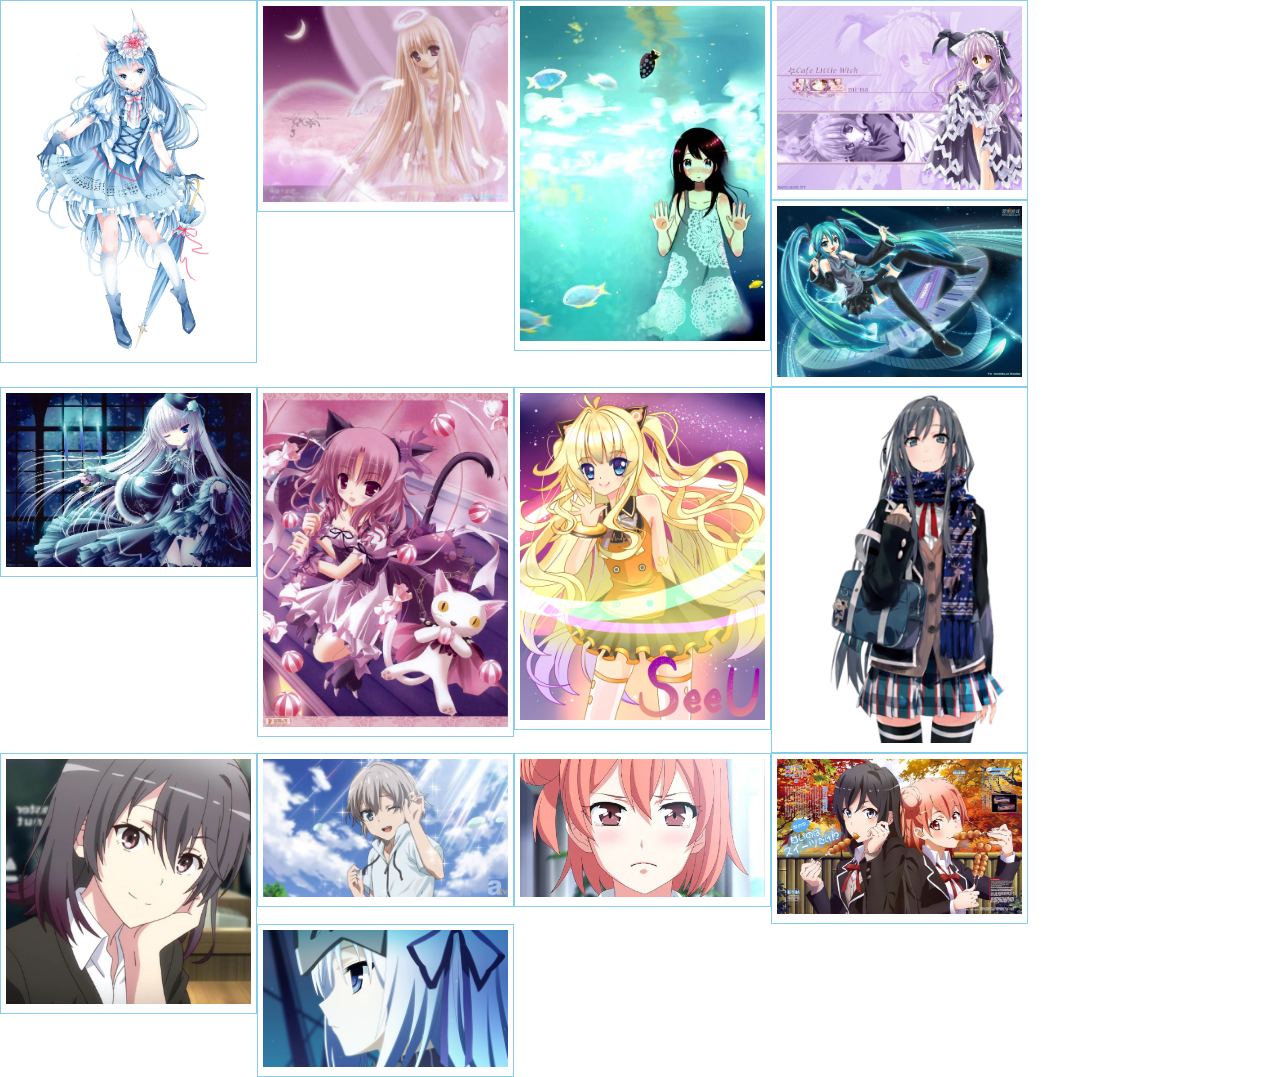
<file: index.html>
<!DOCTYPE html>
<html>
<head>
	<meta charset="utf-8">
	<meta name="viewport" content="width=device-width,initial-scale=1.0">
	<title>瀑布流效果-懒加载</title>
	<link rel="stylesheet" type="text/css" href="style.css">

</head>
<body>
	<div id="container">
		<div class="box">
			<div class="box_img">
				<a href="images/1.jpg">
					<img src="images/1.jpg"  >
				</a>
			</div>
		</div>
		<div class="box">
			<div class="box_img">
				<a href="images/2.jpg">
					<img src="images/2.jpg"  >
				</a>
			</div>
		</div>
		<div class="box">
			<div class="box_img">
				<a href="images/2.jpg">
					<img src="images/3.jpg"  >
				</a>
			</div>
		</div>
		<div class="box">
			<div class="box_img">
				<a href="images/4.jpg">
					<img src="images/4.jpg"  >
				</a>
			</div>
		</div>
		<div class="box">
			<div class="box_img">
				<a href="images/5.jpg">
					<img src="images/5.jpg"  >
				</a>
			</div>
		</div>
		<div class="box">
			<div class="box_img">
				<a href="images/6.jpg">
					<img src="images/6.jpg"  >
				</a>
			</div>
		</div>
		<div class="box">
			<div class="box_img">
				<a href="images/7.jpg">
					<img src="images/7.jpg"  >
				</a>
			</div>
		</div>
		<div class="box">
			<div class="box_img">
				<a href="images/8.png">
					<img src="images/8.png"  >
				</a>
			</div>
		</div>
		<div class="box">
			<div class="box_img">
				<a href="images/9.png">
					<img src="images/9.png"  >
				</a>
			</div>
		</div>
		<div class="box">
			<div class="box_img">
				<a href="images/10.jpg">
					<img src="images/10.jpg"  >
				</a>
			</div>
		</div>
		<div class="box">
			<div class="box_img">
				<a href="images/11.jpg">
					<img src="images/11.jpg"  >
				</a>
			</div>
		</div>
		<div class="box">
			<div class="box_img">
				<a href="images/12.jpg">
					<img src="images/12.jpg"  >
				</a>
			</div>
		</div>
		<div class="box">
			<div class="box_img">
				<a href="images/13.jpg">
					<img src="images/13.jpg"  >
				</a>
			</div>
		</div>
		<div class="box">
			<div class="box_img">
				<a href="images/14.jpg">
					<img src="images/14.jpg"  >
				</a>
			</div>
		</div>

	</div>
	<script type="text/htmlpreview" src="add.js"></script>
</body>
	
</html>
</file>
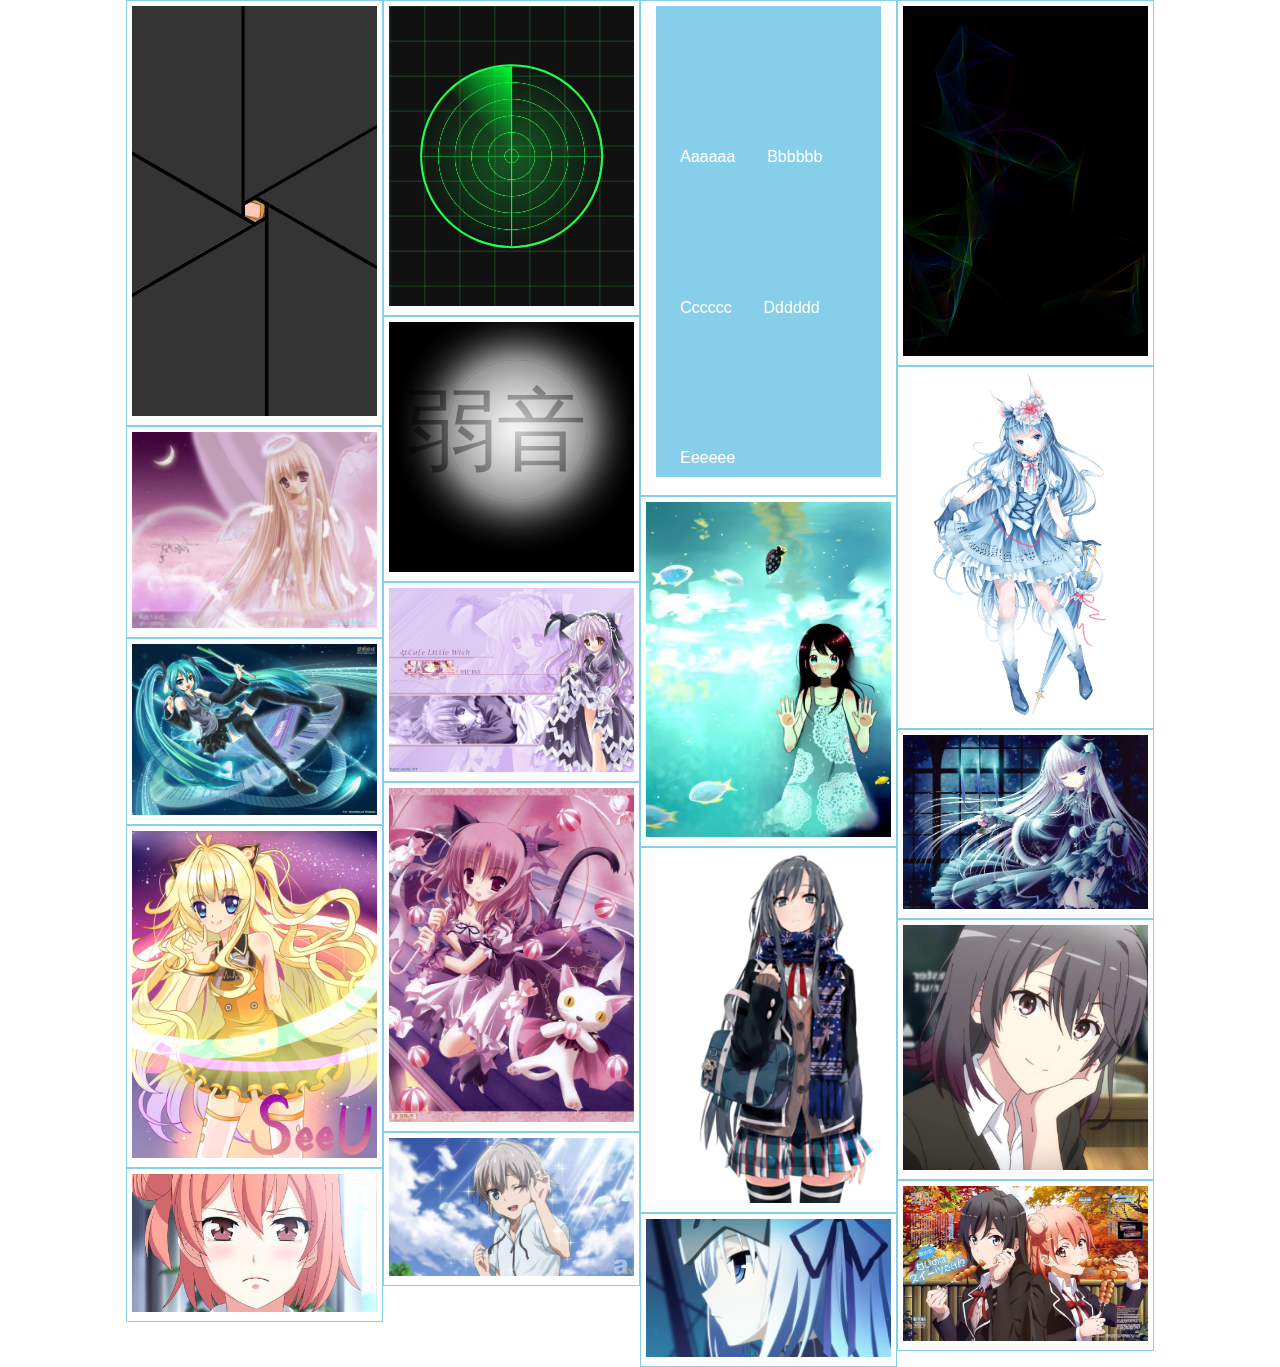
<file: lazyloadWaterFall _effect1.1/index.html>
<!DOCTYPE html>
<html>
<head>
	<meta charset="utf-8">
	<meta name="viewport" content="width=device-width,initial-scale=1.0">
	<title>瀑布流效果-懒加载</title>
	<link rel="stylesheet" type="text/css" href="style.css">

</head>
<body>
	<div id="container">
		<div class="box">
			<div class="box_img">
				<iframe src="Camera.html" width="245px" height="410px" frameborder="0"></iframe>
			</div>
		</div>
		<div class="box">
			<div class="box_img">
				<iframe src="radar.html" width="245px" height="300px" frameborder="0"></iframe>
				</a>
			</div>
		</div>
		<div class="box">
			<div class="box_img">
				<iframe src="btn.html" width="245px" height="480px" frameborder="0"></iframe>
				</a>
			</div>
		</div>
		<div class="box">
			<div class="box_img">
				<iframe src="h5Canvas.html" width="245px" height="350px" frameborder="0"></iframe>
				</a>
			</div>
		</div>
		<div class="box">
			<div class="box_img">
				<iframe src="textEffect.html" width="245px" height="250px" frameborder="0"></iframe>
				</a>
			</div>
		</div>
		<div class="box">
			<div class="box_img">
				<a href="images/1.jpg">
					<img src="images/1.jpg"  >
				</a>
			</div>
		</div>
		<div class="box">
			<div class="box_img">
				<a href="images/2.jpg">
					<img src="images/2.jpg"  >
				</a>
			</div>
		</div>
		<div class="box">
			<div class="box_img">
				<a href="images/2.jpg">
					<img src="images/3.jpg"  >
				</a>
			</div>
		</div>
		<div class="box">
			<div class="box_img">
				<a href="images/4.jpg">
					<img src="images/4.jpg"  >
				</a>
			</div>
		</div>
		<div class="box">
			<div class="box_img">
				<a href="images/5.jpg">
					<img src="images/5.jpg"  >
				</a>
			</div>
		</div>
		<div class="box">
			<div class="box_img">
				<a href="images/6.jpg">
					<img src="images/6.jpg"  >
				</a>
			</div>
		</div>
		<div class="box">
			<div class="box_img">
				<a href="images/7.jpg">
					<img src="images/7.jpg"  >
				</a>
			</div>
		</div>
		<div class="box">
			<div class="box_img">
				<a href="images/8.png">
					<img src="images/8.png"  >
				</a>
			</div>
		</div>
		<div class="box">
			<div class="box_img">
				<a href="images/9.png">
					<img src="images/9.png"  >
				</a>
			</div>
		</div>
		<div class="box">
			<div class="box_img">
				<a href="images/10.jpg">
					<img src="images/10.jpg"  >
				</a>
			</div>
		</div>
		<div class="box">
			<div class="box_img">
				<a href="images/11.jpg">
					<img src="images/11.jpg"  >
				</a>
			</div>
		</div>
		<div class="box">
			<div class="box_img">
				<a href="images/12.jpg">
					<img src="images/12.jpg"  >
				</a>
			</div>
		</div>
		<div class="box">
			<div class="box_img">
				<a href="images/13.jpg">
					<img src="images/13.jpg"  >
				</a>
			</div>
		</div>
		<div class="box">
			<div class="box_img">
				<a href="images/14.jpg">
					<img src="images/14.jpg"  >
				</a>
			</div>
		</div>

	</div>
	<script type="text/javascript" src="add.js"></script>
</body>
</html>
</file>
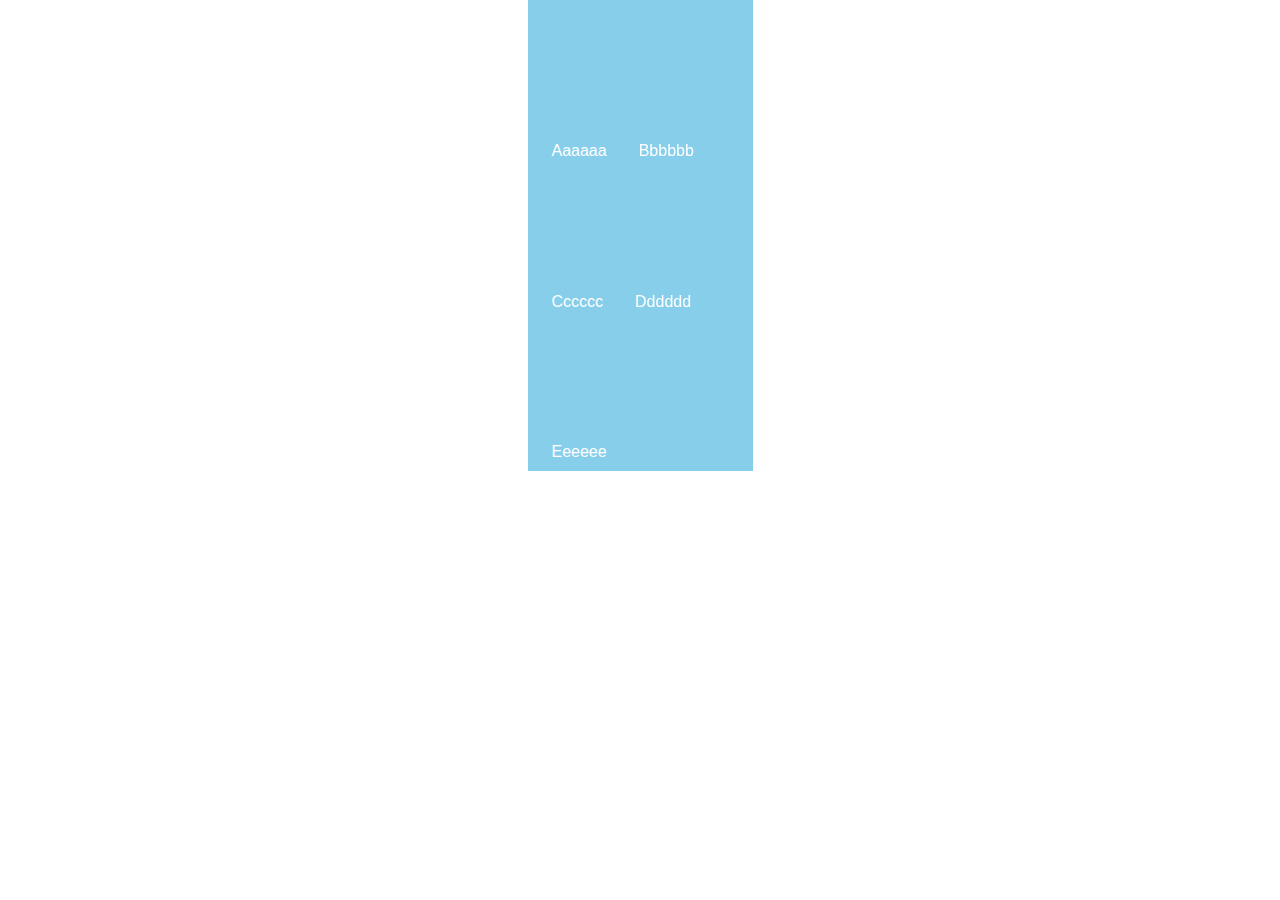
<file: lazyloadWaterFall _effect1.1/btn.html>
<!DOCTYPE>
<html>
<head>
<title>CSS3文字菜单鼠标悬停气泡</title>
<meta charset="utf-8">
	<meta name="viewport" content="width=device-width,initial-scale=1.0">
<link type="text/css" rel="stylesheet" href="css/btn.css">
</head>
<body>

<div class="nav">
	<ul>
		<li>
			<a class="tooltip tooltip-style1" href="#">Aaaaaa
				<span class="tooltip-content">
					我
				</span>
				</a>
			</li>
		<li>
			<a class="tooltip tooltip-style2" href="#">Bbbbbb
				<span class="tooltip-content">
					在
				</span>
			</a>
		</li>
		<li>
			<a class="tooltip tooltip-style3" href="#">Cccccc
				<span class="tooltip-content">
					这
				</span>
			</a>
		</li>
		<li>
			<a class="tooltip tooltip-style4" href="#">Dddddd
				<span class="tooltip-content">
					里
				</span>
				</a>
			</li>
		<li>
			<a class="tooltip tooltip-style5" href="#">Eeeeee
				<span class="tooltip-content">
					~~~
				</span>
			</a>
		</li>
	</ul>
</div>
</div>
</body>
</html>
</file>
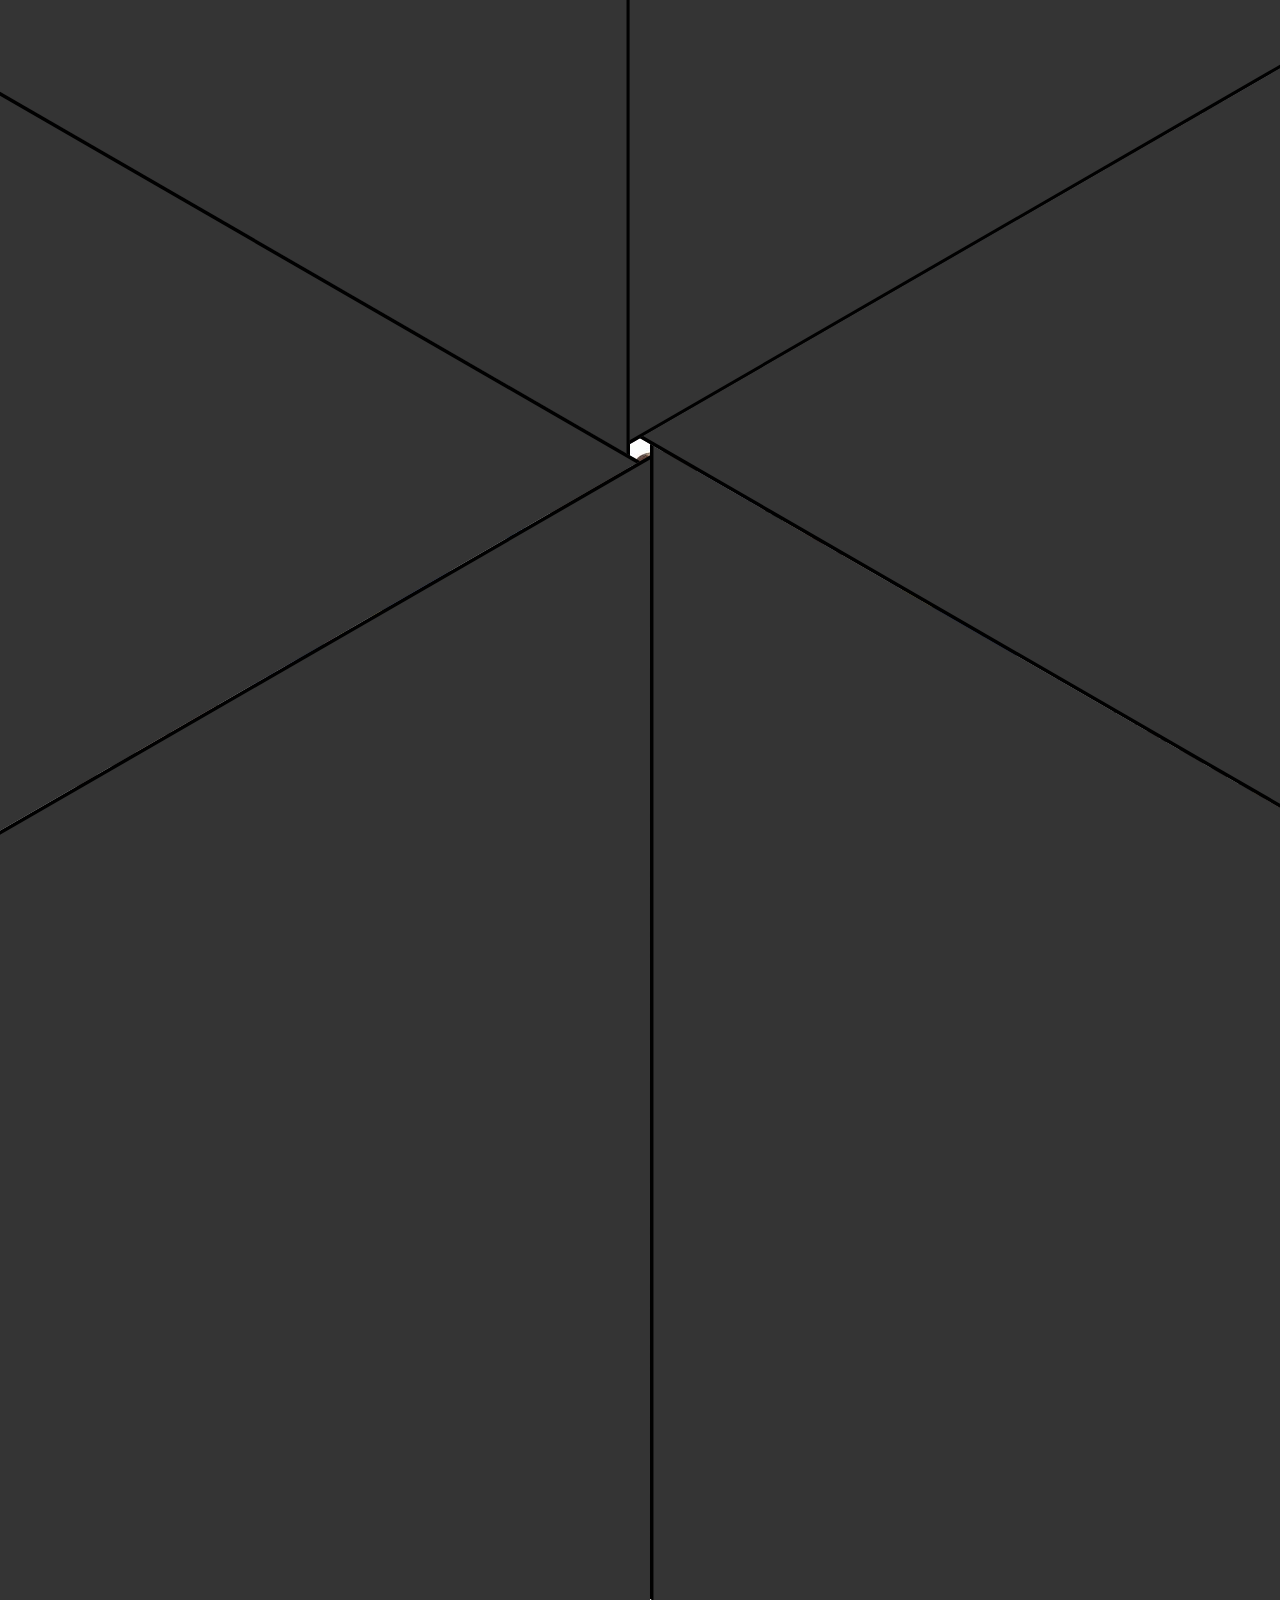
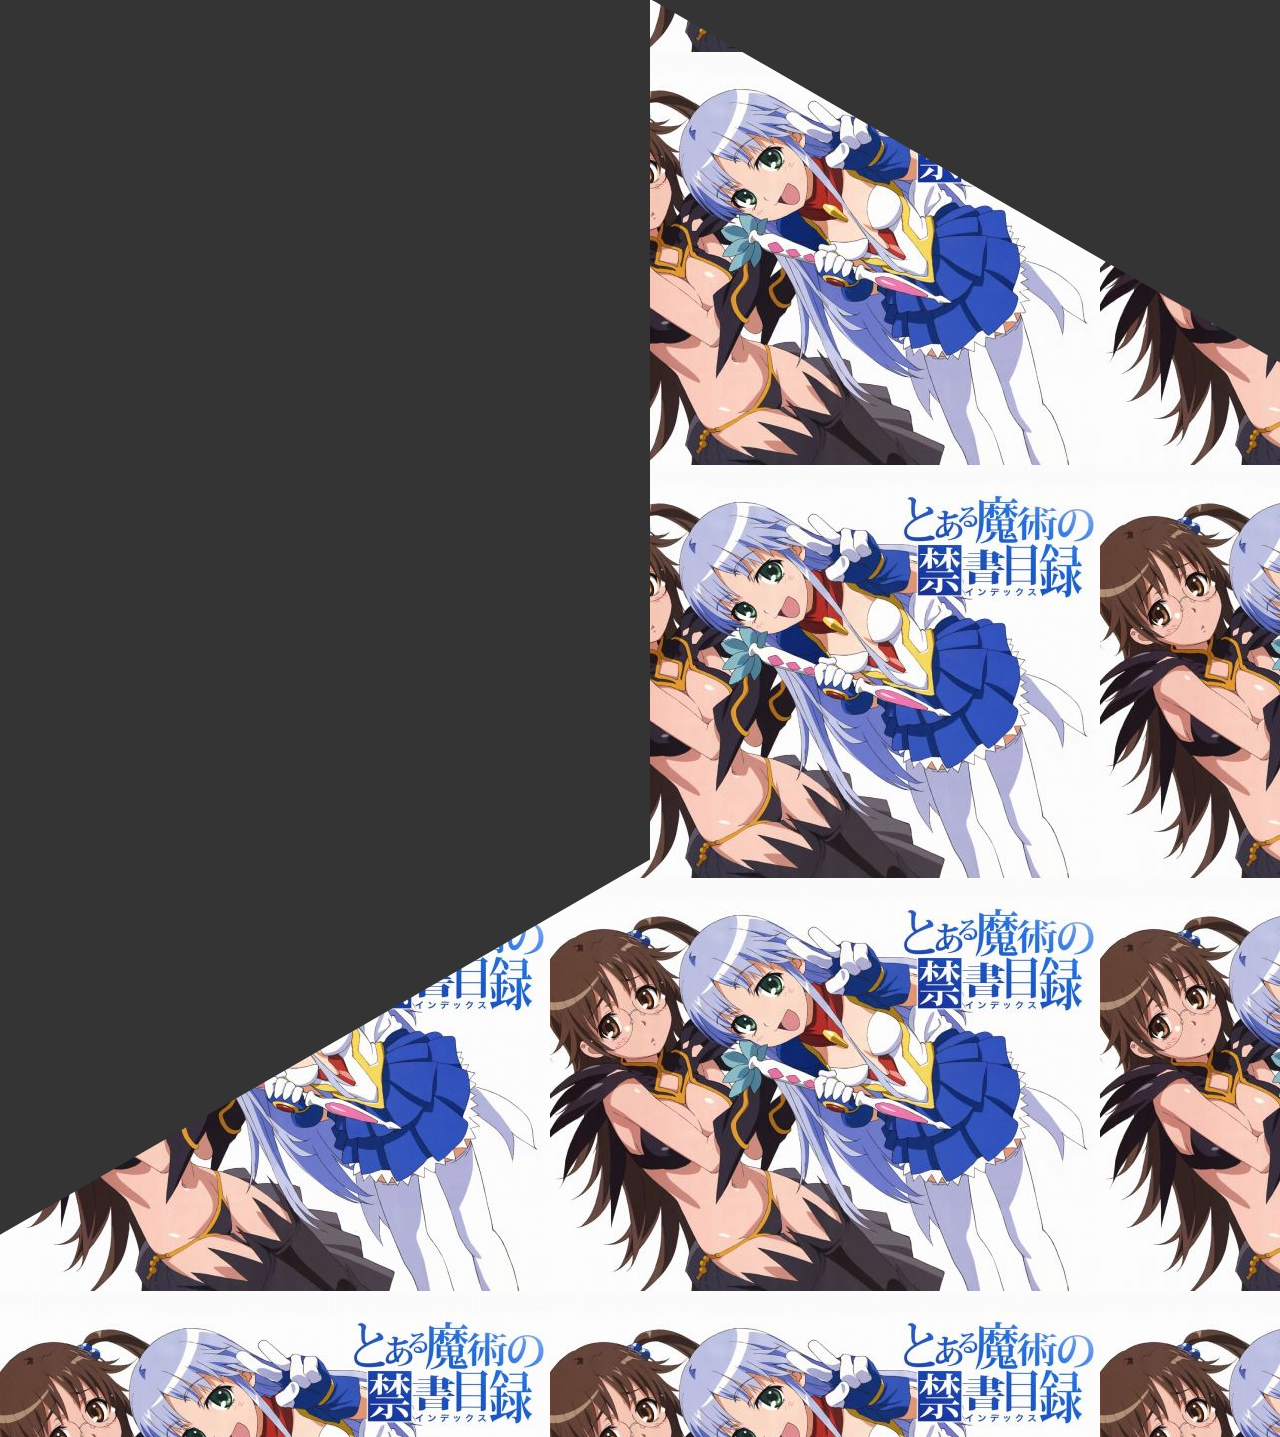
<file: lazyloadWaterFall _effect1.1/Camera.html>
<!DOCTYPE html>
<html >
<head>
  <meta charset="UTF-8">
  <meta name="viewport" content="width=device-width,user-scalable=no,initial-scale=1.0">
  <title>CSS3模仿相机快门特效 </title>
      <link rel="stylesheet" href="css/Camera.css">
</head>

<body>
<div class="shutter">
    <div></div>
    <div></div>
    <div></div>
</div>
    <script type="text/javascript">
    	const shutter = document.querySelector('.shutter');
document.addEventListener("click",function(){
			shutter.classList.toggle('open');
});
    </script>
</body>
</html>
</file>
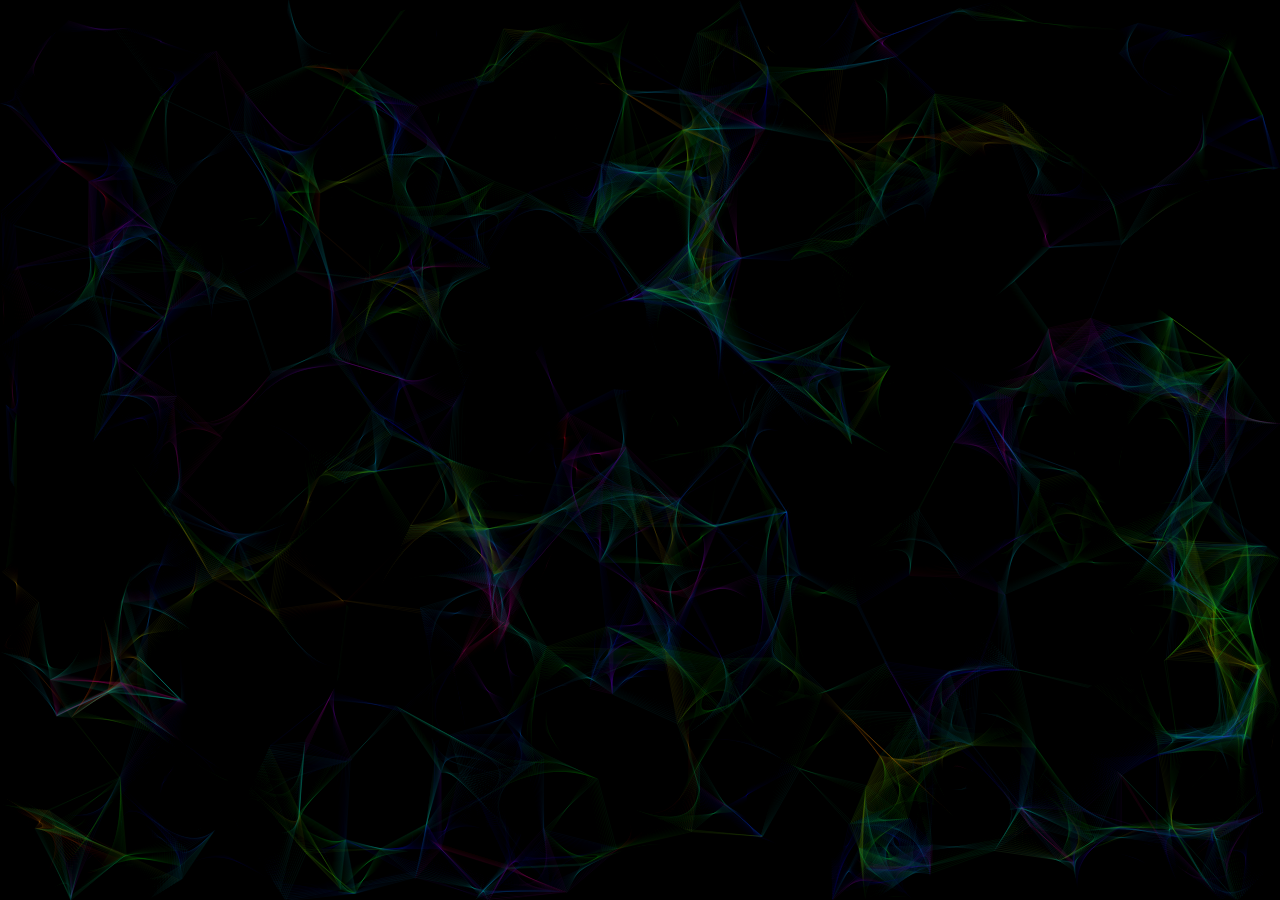
<file: lazyloadWaterFall _effect1.1/h5Canvas.html>
<!DOCTYPE html>
<html >
<head>
  <meta charset="UTF-8">
  <title>canvas背景动画 - H5游戏 | jQuery特效|H5网站特效| H5游戏</title>
      <style>
        canvas{
          position:absolute;
          top:0;
          left:0;
          background-color:black;
        }
    </style>
</head>

<body>
  <canvas id="c"></canvas>
  
<script type="text/javascript">
var w = c.width = window.innerWidth,
    h = c.height = window.innerHeight,
    ctx = c.getContext('2d'),
    
    count = (w*h/3000)|0,
    speed = 4,
    range = 80,
    lineAlpha = .05,
    
    particles = [],
    huePart = 360/count;

for(var i = 0; i < count; ++i)
  particles.push(new Particle((huePart*i)|0));

function Particle(hue){
  this.x = Math.random()*w;
  this.y = Math.random()*h;
  this.vx = (Math.random()-.5)*speed;
  this.vy = (Math.random()-.5)*speed;
  
  this.hue = hue;
}
Particle.prototype.update = function(){
  this.x += this.vx;
  this.y += this.vy;
  
  if(this.x < 0 || this.x > w) this.vx *= -1;
  if(this.y < 0 || this.y > h) this.vy *= -1;
}

function checkDist(a, b, dist){
  var x = a.x - b.x,
      y = a.y - b.y;
  
  return x*x + y*y <= dist*dist;
}

function anim(){
  window.requestAnimationFrame(anim);
  
  ctx.fillStyle = 'rgba(0, 0, 0, .05)';
  ctx.fillRect(0, 0, w, h);
  
  for(var i = 0; i < particles.length; ++i){
    var p1 = particles[i];
    p1.update();
    
    for(var j = i+1; j < particles.length; ++j){
      var p2 = particles[j];
      if(checkDist(p1, p2, range)){
        ctx.strokeStyle = 'hsla(hue, 80%, 50%, alp)'
          .replace('hue', ((p1.hue  + p2.hue + 3)/2) % 360)
          .replace('alp', lineAlpha);
        ctx.beginPath();
        ctx.moveTo(p1.x, p1.y);
        ctx.lineTo(p2.x, p2.y);
        ctx.stroke();
      }
    }
  }
}

anim();
</script>

</body>
</html>
</file>
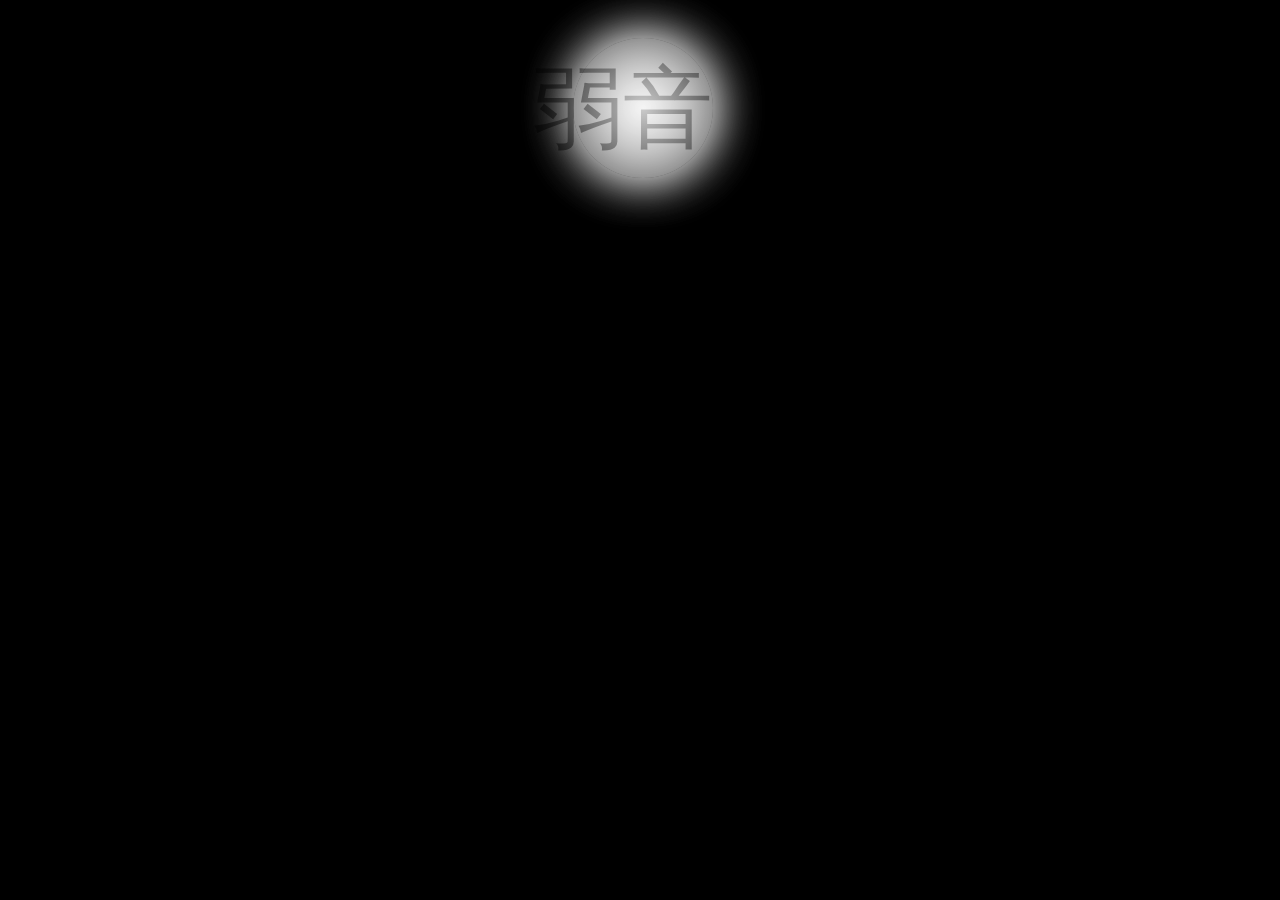
<file: lazyloadWaterFall _effect1.1/textEffect.html>
<!DOCTYPE html>
<html >
<head>
  <meta charset="UTF-8">
  <title>CSS3 实现灯光照射显示文字动画</title>
      <style type="text/css">
		body {background: #000;}

.content {position: relative;width: 235px;margin: 0 auto;}

p {margin: 0;padding: 0;font-size: 90px; }

.klam {
  position: absolute;
  top: 40px;
  left: 10px; 
  color: #000;
  z-index: 1;
  animation: shadow 5.0s ease-in-out infinite;
}

.noor {
    position: absolute;
    top: 30px;
    left: 50px;
    width: 140px;
    height: 140px; 
    opacity: 0.8;
    border-radius: 100px;
    z-index: 0;
    background: 
      -webkit-radial-gradient(center, ellipse cover, #fff 0%, rgba(255, 255, 255, 0.2) 100%); 
     box-shadow: 0px 0px 50px #fff;
    animation: noor 5.0s ease-in-out infinite;
}

.two {z-index: 2;opacity: 0.8;}

@-webkit-keyframes noor {
    0% {left: 0px;}
    60%{left:80px;}
    100% {left:0px;}
}

@-webkit-keyframes shadow {
  0% {text-shadow: -9px 1px 4px #000;}
  50% {text-shadow: 9px 1px 4px #000; }
  100% {text-shadow: -9px 1px 4px #000;}    
}
 
      </style>
</head>

<body>
  <div class="content">
  <div class="klam">
    <p>弱音</p>
  </div>
  <div class="noor one"></div>
  <div class="noor two"></div>
</div>
  
  
</body>
</html>
</file>
<file: style.css>
*{
	margin: 0;
	padding: 0;
}
a{
	text-decoration:none;
	cursor:pointer;
}
#container{
	margin: 0 auto;
	position:relative;
}
.box{
	float: left;
	border: 1px solid skyblue;
	padding:5px;
}
.box_img img{
	width:245px;
	height: auto;
}
@media screen and (max-width:480px){
	#container{
		width: 300px;
	}
}
</file>
<file: lazyloadWaterFall _effect1.1/style.css>
*{
	margin: 0;
	padding: 0;
}
a{
	text-decoration:none;
	cursor:pointer;
}
#container{
	margin: 0 auto;
	position:relative;
}
.box{
	float: left;
	border: 1px solid skyblue;
	padding:5px;
}
.box_img img{
	width:245px;
	height: auto;
}
@media screen and (max-width:480px){
	#container{
		width: 300px;
	}
}
</file>
<file: lazyloadWaterFall _effect1.1/css/btn.css>
*{
	padding:0;
	margin:0;
}
ul{
	list-style:none;
   }
a{
	 text-decoration:none;
}
.clearfix:before, .clearfix:after{ 
	content: '';
	display:block;
}
.clearfix:after {
	clear: both; 
}
.nav{
	background-color:skyblue;
	width: 205px;
	margin:0 auto;
	padding:10px;
}
.nav ul li{
	padding-top:130px;
	margin:0 10px;
	display:inline-block;
	position:relative;
	}
.nav ul li a{
	display:inline-block;
	padding: 0.15em 0.25em 0;
	font-family:Arial, Helvetica, sans-serif;
	-webkit-transition: color 0.3s;
	-moz-transition: color 0.3s;
	-o-transition: color 0.3s;
	transition:color 0.3s;
	}
	
/*tooltip*/
.tooltip{
	display:inline;
	position:relative;
	color:white;
	z-index: 999;
	}
.tooltip-content{
	position:absolute;
	z-index: 9999;
	width:100px;
	height:100px;
	border-radius:50%;
	background:#fff;
	left:50%;
	margin-left:-50px;
	bottom:100%;
	margin-bottom:20px;
	text-align:center;
	padding-top:30px;
	cursor: default;
	pointer-events: none;/*鼠标点击穿透*/
	opacity:0;
	-webkit-box-sizing:border-box;
	-moz-box-sizing:border-box;
	-o-box-sizing:border-box;
	box-sizing:border-box;
	}
.tooltip-style1 .tooltip-content{
	-webkit-transform:translate3d(0,10px,0) rotate3d(1,1,1,45deg);
	-moz-transform:translate3d(0,10px,0) rotate3d(1,1,1,45deg);
	-ms-transform:translate3d(0,10px,0) rotate3d(1,1,1,45deg);
	-o-transform:translate3d(0,10px,0) rotate3d(1,1,1,45deg);
	transform:translate3d(0,10px,0) rotate3d(1,1,1,45deg);
	-webkit-transform-origin:50% 100%;
	-moz-transform-origin:50% 100%;
	-ms-transform-origin:50% 100%;
	-o-transform-origin:50% 100%;
	transform-origin: 50% 100%;
	-webkit-transition: opacity 0.3s, -webkit-transform 0.3s;
	-moz-transition: opacity 0.3s, -moz-transform 0.3s;
	-ms-transition: opacity 0.3s, -ms-transform 0.3s;
	-o-transition: opacity 0.3s, -ms-transform 0.3s;
	transition: opacity 0.3s, transform 0.3s;
	}
.tooltip-style1 .tooltip-content i{
	-webkit-transform: scale3d(0,0,1);
	-moz-transform: scale3d(0,0,1);
	-ms-transform: scale3d(0,0,1);
	-o-transform: scale3d(0,0,1);
	transform: scale3d(0,0,1);
	}
.tooltip-style2 .tooltip-content{
	-webkit-transform:translate3d(0,-20px,0);
	-moz-transform:translate3d(0,-20px,0);
	-ms-transform:translate3d(0,-20px,0);
	-o-transform:translate3d(0,-20px,0);
	transform:translate3d(0,-20px,0);
	-webkit-transition: opacity 0.3s, -webkit-transform 0.3s;
	-moz-transition: opacity 0.3s, -moz-transform 0.3s;
	-ms-transition: opacity 0.3s, -ms-transform 0.3s;
	-o-transition: opacity 0.3s, -ms-transform 0.3s;
	transition: opacity 0.3s, transform 0.3s;
	}
.tooltip-style2 .tooltip-content i{
	-webkit-transform:translate3d(0,-10px,0);
	-moz-transform:translate3d(0,-10px,0);
	-ms-transform:translate3d(0,-10px,0);
	-o-transform:translate3d(0,-10px,0);
	transform:translate3d(0,-10px,0);;
	}
.tooltip-style3 .tooltip-content{
	-webkit-transform:translate3d(0,10px,0) rotate3d(0,1,0,90deg);
	-moz-transform:translate3d(0,10px,0) rotate3d(0,1,0,90deg);
	-ms-transform:translate3d(0,10px,0) rotate3d(0,1,0,90deg);
	-o-transform:translate3d(0,10px,0) rotate3d(0,1,0,90deg);
	transform:translate3d(0,10px,0) rotate3d(0,1,0,90deg);
	-webkit-transition: opacity 0.3s, -webkit-transform 0.3s;
	-moz-transition: opacity 0.3s, -moz-transform 0.3s;
	-ms-transition: opacity 0.3s, -ms-transform 0.3s;
	-o-transition: opacity 0.3s, -ms-transform 0.3s;
	transition: opacity 0.3s, transform 0.3s;
	}
.tooltip-style3 .tooltip-content i{
	-webkit-transform: scale3d(0,0,1);
	-moz-transform: scale3d(0,0,1);
	-ms-transform: scale3d(0,0,1);
	-o-transform: scale3d(0,0,1);
	transform: scale3d(0,0,1);
	}
.tooltip-style4 .tooltip-content{
	-webkit-transform:translate3d(0,10px,0) rotate3d(0,0,1,-45deg);
	-moz-transform:translate3d(0,10px,0) rotate3d(0,0,1,-45deg);
	-ms-transform:translate3d(0,10px,0) rotate3d(0,0,1,-45deg);
	-o-transform:translate3d(0,10px,0) rotate3d(0,0,1,-45deg);
	transform:translate3d(0,10px,0) rotate3d(0,0,1,-45deg);
	-webkit-transform-origin:50% 100%;
	-moz-transform-origin:50% 100%;
	-ms-transform-origin:50% 100%;
	-o-transform-origin:50% 100%;
	transform-origin: 50% 100%;
	-webkit-transition: opacity 0.3s, -webkit-transform 0.3s;
	-moz-transition: opacity 0.3s, -moz-transform 0.3s;
	-ms-transition: opacity 0.3s, -ms-transform 0.3s;
	-o-transition: opacity 0.3s, -ms-transform 0.3s;
	transition: opacity 0.3s, transform 0.3s;
	}
.tooltip-style4 .tooltip-content i{
	-webkit-transform:translate3d(0,-100px,0);
	-moz-transform:translate3d(0,-100px,0);
	-ms-transform:translate3d(0,-100px,0));
	-o-transform:translate3d(0,-100px,0);
	transform:translate3d(0,-100px,0);
	-webkit-transform: scale3d(0,0,1);
	-moz-transform: scale3d(0,0,1);
	-ms-transform: scale3d(0,0,1);
	-o-transform: scale3d(0,0,1);
	transform: scale3d(0,0,1);
	-webkit-transition: -webkit-transform 0.1s;
	-moz-transition: -moz-transform 0.1s;
	-ms-transition: -ms-transform 0.1s;
	-o-transition: -ms-transform 0.1s;
	transition: transform 0.1s;
	}
.tooltip-style3 .tooltip-content i{
	-webkit-transform: scale3d(0,0,0);
	-moz-transform: scale3d(0,0,0);
	-ms-transform: scale3d(0,0,0);
	-o-transform: scale3d(0,0,0);
	transform: scale3d(0,0,0);
	}
.tooltip-style5 .tooltip-content{
	-webkit-transition: opacity 0.3s, -webkit-transform 0.3s;
	-moz-transition: opacity 0.3s, -moz-transform 0.3s;
	-ms-transition: opacity 0.3s, -ms-transform 0.3s;
	-o-transition: opacity 0.3s, -ms-transform 0.3s;
	transition: opacity 0.3s, transform 0.3s;
	}
.nav a:hover{
	color:red;
}
.tooltip:hover .tooltip-content,
.tooltip:hover .tooltip-content i{
	opacity:1;
	pointer-events: auto;
	-webkit-transform:translate3d(0,0,0) scale3d(1,1,1);
	-moz-transform:translate3d(0,0,0) scale3d(1,1,1);
	-ms-transform:translate3d(0,0,0) scale3d(1,1,1,);
	-o-transform:translate3d(0,0,0) scale3d(1,1,1);
	transform:translate3d(0,0,0) scale3d(1,1,1);
	}
.tooltip-content::after{
	content:'';
	display:block;
	position:absolute;
	width:30px;
	height:24px;
	left:50%;
	margin-left:-15px;
	top:100%;
	margin-top:-10px;
	background-size:100%;
    }
</file>
<file: lazyloadWaterFall _effect1.1/css/Camera.css>
/*
Variables
*/
:root {
  --line-size: 4px;
}
/*
Base layout
*/
* {
  box-sizing: border-box;
}
html,
body {
  height: 100%;
}
body {
  margin: 0;
  padding: 0;
  overflow: hidden;
  background-image:url(../images/30.jpg);
}
/*
Shutter container
*/
.shutter {
  position: absolute;
  left: 50%;
  top: 50%;
  width: 20px;
  height: 20px;
  margin-left: -10px;
  margin-top: -10px;
  transition: all 2s;
}
@media (orientation: landscape) {
.shutter.open {
	width: 176vw;
	height: 176vw;
	margin-left: -88vw;
	margin-top: -88vw;
	transform: rotate(180deg);
}
}
@media (orientation: portrait) {
.shutter.open {
	width: 176vh;
	height: 176vh;
	margin-left: -88vh;
	margin-top: -88vh;
	transform: rotate(180deg);
}
}
.shutter > div {
  position: absolute;
  width: 100%;
  height: 57.735026918962575%;
  top: 21.132486540518713%;
}
.shutter > div::before,
.shutter > div::after {
  position: absolute;
  content: '';
  height: 1000px;
  width: 2000px;
  background: #343434;
  transform: rotate(30deg) skew(30deg);
}
.shutter > div::before {
  bottom: 0;
  right: 100%;
  border-right: var(--line-size) solid #000;
  transform-origin: 100% 100%;
}
.shutter > div::after {
  top: 0;
  left: 100%;
  border-left: var(--line-size) solid #000;
  transform-origin: 0 0;
}
.shutter > div:nth-child(2) {
  transform: rotate(60deg);
}
.shutter > div:nth-child(3) {
  transform: rotate(120deg);
}
</file>
